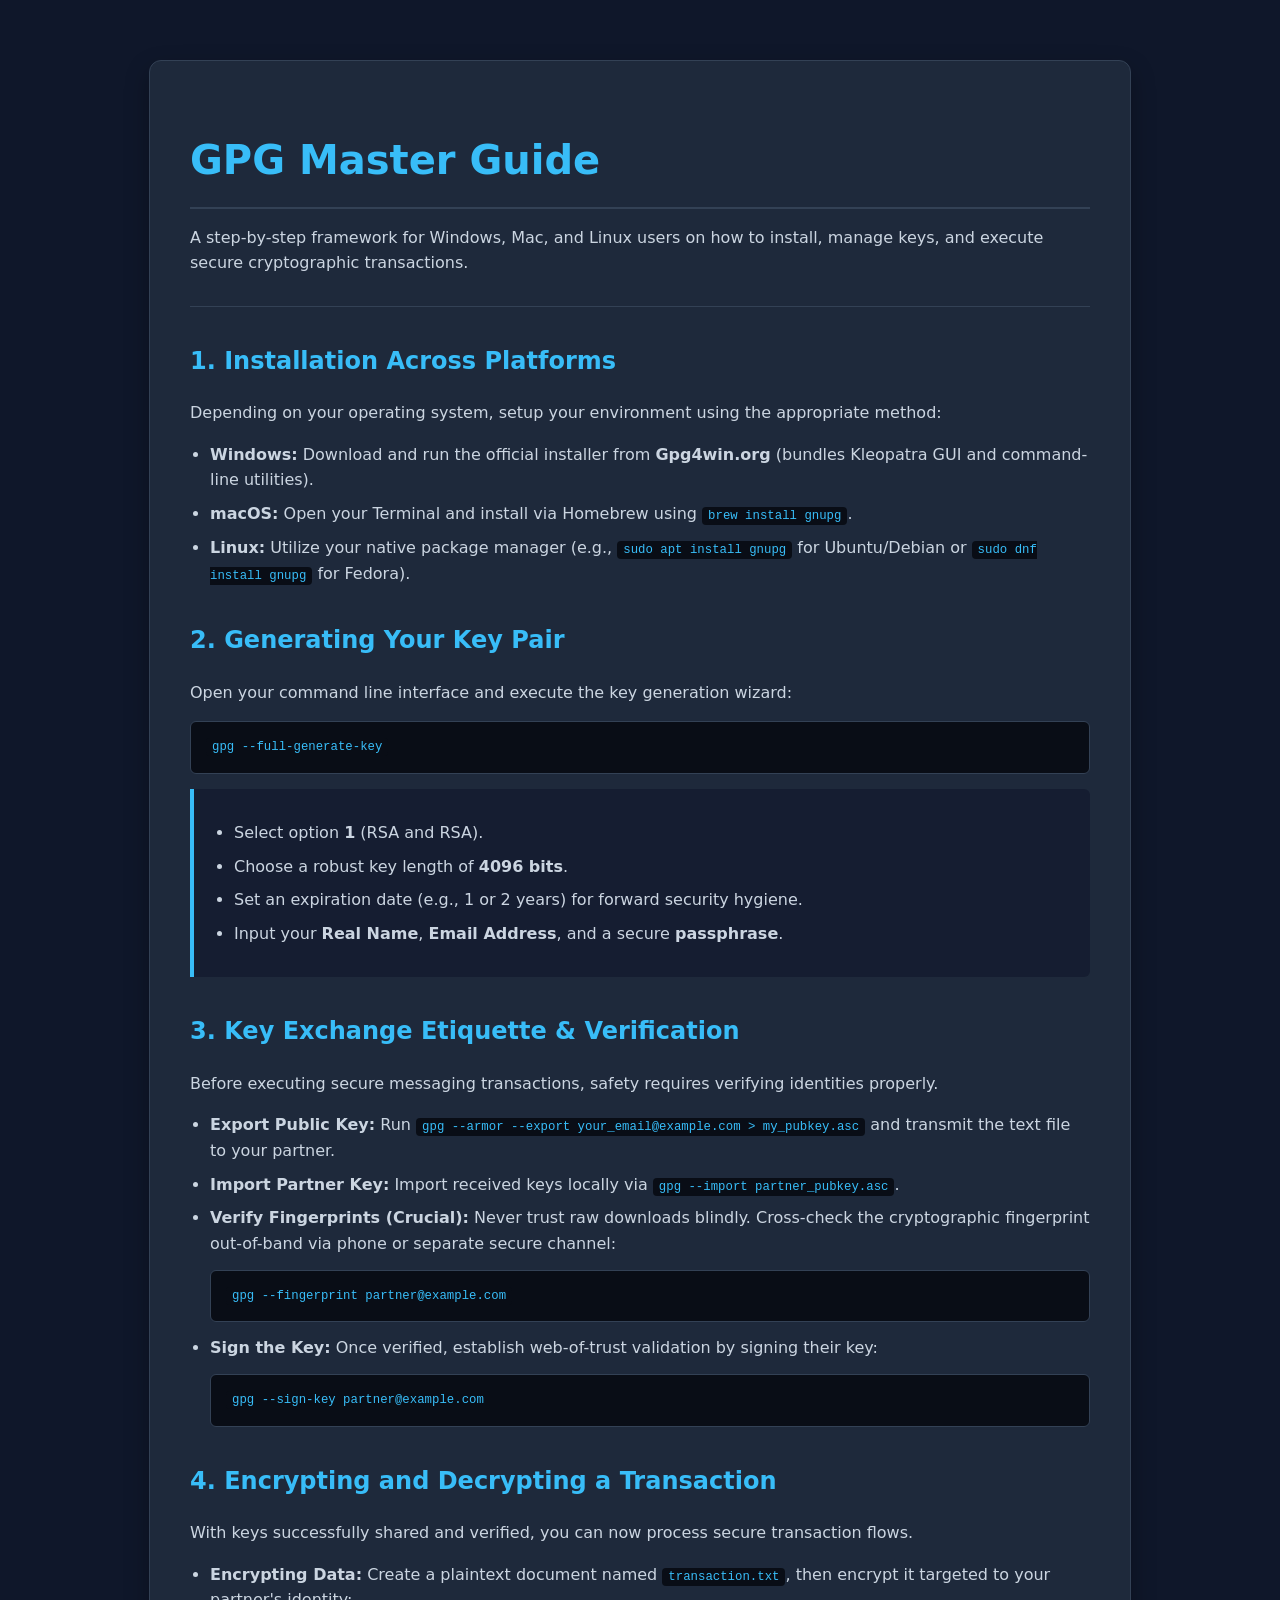
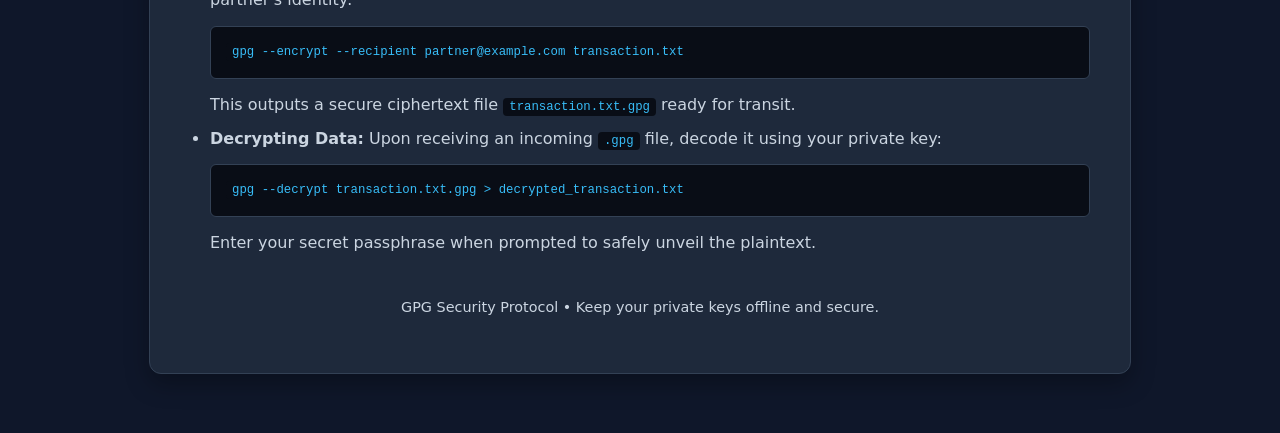
<file: guide.html>
<!DOCTYPE html>
<html lang="en">
<head>
    <meta charset="UTF-8">
    <meta name="viewport" content="width=device-width, initial-scale=1.0">
    <title>Complete GPG Guide: Installation, Keys, and Secure Transactions</title>
    <style>
        :root {
            --bg-color: #0f172a;
            --card-bg: #1e293b;
            --text-color: #e2e8f0;
            --accent-color: #38bdf8;
            --accent-hover: #0ea5e9;
            --code-bg: #090d16;
            --border-color: #334155;
        }

        body {
            font-family: system-ui, -apple-system, BlinkMacSystemFont, "Segoe UI", Roboto, Oxygen, Ubuntu, Cantarell, sans-serif;
            background-color: var(--bg-color);
            color: var(--text-color);
            line-height: 1.6;
            margin: 0;
            padding: 20px;
        }

        .container {
            max-width: 900px;
            margin: 40px auto;
            background: var(--card-bg);
            border-radius: 12px;
            box-shadow: 0 10px 25px rgba(0, 0, 0, 0.3);
            padding: 40px;
            border: 1px solid var(--border-color);
        }

        h1 {
            color: var(--accent-color);
            font-size: 2.5rem;
            margin-bottom: 10px;
            border-bottom: 2px solid var(--border-color);
            padding-bottom: 15px;
        }

        h2 {
            color: var(--accent-color);
            font-size: 1.5rem;
            margin-top: 35px;
            display: flex;
            align-items: center;
            gap: 10px;
        }

        p, li {
            color: #cbd5e1;
        }

        ul {
            padding-left: 20px;
        }

        li {
            margin-bottom: 8px;
        }

        code {
            background-color: var(--code-bg);
            color: #38bdf8;
            padding: 2px 6px;
            border-radius: 4px;
            font-family: monospace;
            font-size: 0.95em;
        }

        pre {
            background-color: var(--code-bg);
            color: #38bdf8;
            padding: 15px;
            border-radius: 6px;
            overflow-x: auto;
            border: 1px solid var(--border-color);
            font-family: monospace;
        }

        .step-box {
            background: rgba(15, 23, 42, 0.6);
            border-left: 4px solid var(--accent-color);
            padding: 15px 20px;
            margin: 15px 0;
            border-radius: 0 6px 6px 0;
        }

        hr {
            border: 0;
            height: 1px;
            background: var(--border-color);
            margin: 30px 0;
        }

        .footer {
            margin-top: 40px;
            text-align: center;
            font-size: 0.9rem;
            color: #94a3b8;
        }
    </style>
</head>
<body>

<div class="container">
    <h1>GPG Master Guide</h1>
    <p>A step-by-step framework for Windows, Mac, and Linux users on how to install, manage keys, and execute secure cryptographic transactions.</p>

    <hr>

    <h2>1. Installation Across Platforms</h2>
    <p>Depending on your operating system, setup your environment using the appropriate method:</p>
    <ul>
        <li><strong>Windows:</strong> Download and run the official installer from <strong>Gpg4win.org</strong> (bundles Kleopatra GUI and command-line utilities).</li>
        <li><strong>macOS:</strong> Open your Terminal and install via Homebrew using <code>brew install gnupg</code>.</li>
        <li><strong>Linux:</strong> Utilize your native package manager (e.g., <code>sudo apt install gnupg</code> for Ubuntu/Debian or <code>sudo dnf install gnupg</code> for Fedora).</li>
    </ul>

    <h2>2. Generating Your Key Pair</h2>
    <p>Open your command line interface and execute the key generation wizard:</p>
    <pre><code>gpg --full-generate-key</code></pre>
    <div class="step-box">
        <ul>
            <li>Select option <strong>1</strong> (RSA and RSA).</li>
            <li>Choose a robust key length of <strong>4096 bits</strong>.</li>
            <li>Set an expiration date (e.g., 1 or 2 years) for forward security hygiene.</li>
            <li>Input your <strong>Real Name</strong>, <strong>Email Address</strong>, and a secure <strong>passphrase</strong>.</li>
        </ul>
    </div>

    <h2>3. Key Exchange Etiquette & Verification</h2>
    <p>Before executing secure messaging transactions, safety requires verifying identities properly.</p>
    <ul>
        <li><strong>Export Public Key:</strong> Run <code>gpg --armor --export your_email@example.com > my_pubkey.asc</code> and transmit the text file to your partner.</li>
        <li><strong>Import Partner Key:</strong> Import received keys locally via <code>gpg --import partner_pubkey.asc</code>.</li>
        <li><strong>Verify Fingerprints (Crucial):</strong> Never trust raw downloads blindly. Cross-check the cryptographic fingerprint out-of-band via phone or separate secure channel:
            <pre><code>gpg --fingerprint partner@example.com</code></pre>
        </li>
        <li><strong>Sign the Key:</strong> Once verified, establish web-of-trust validation by signing their key:
            <pre><code>gpg --sign-key partner@example.com</code></pre>
        </li>
    </ul>

    <h2>4. Encrypting and Decrypting a Transaction</h2>
    <p>With keys successfully shared and verified, you can now process secure transaction flows.</p>
    <ul>
        <li><strong>Encrypting Data:</strong> Create a plaintext document named <code>transaction.txt</code>, then encrypt it targeted to your partner's identity:
            <pre><code>gpg --encrypt --recipient partner@example.com transaction.txt</code></pre>
            This outputs a secure ciphertext file <code>transaction.txt.gpg</code> ready for transit.
        </li>
        <li><strong>Decrypting Data:</strong> Upon receiving an incoming <code>.gpg</code> file, decode it using your private key:
            <pre><code>gpg --decrypt transaction.txt.gpg > decrypted_transaction.txt</code></pre>
            Enter your secret passphrase when prompted to safely unveil the plaintext.
        </li>
    </ul>

    <div class="footer">
        <p>GPG Security Protocol &bull; Keep your private keys offline and secure.</p>
    </div>
</div>

</body>
</html>
</file>
